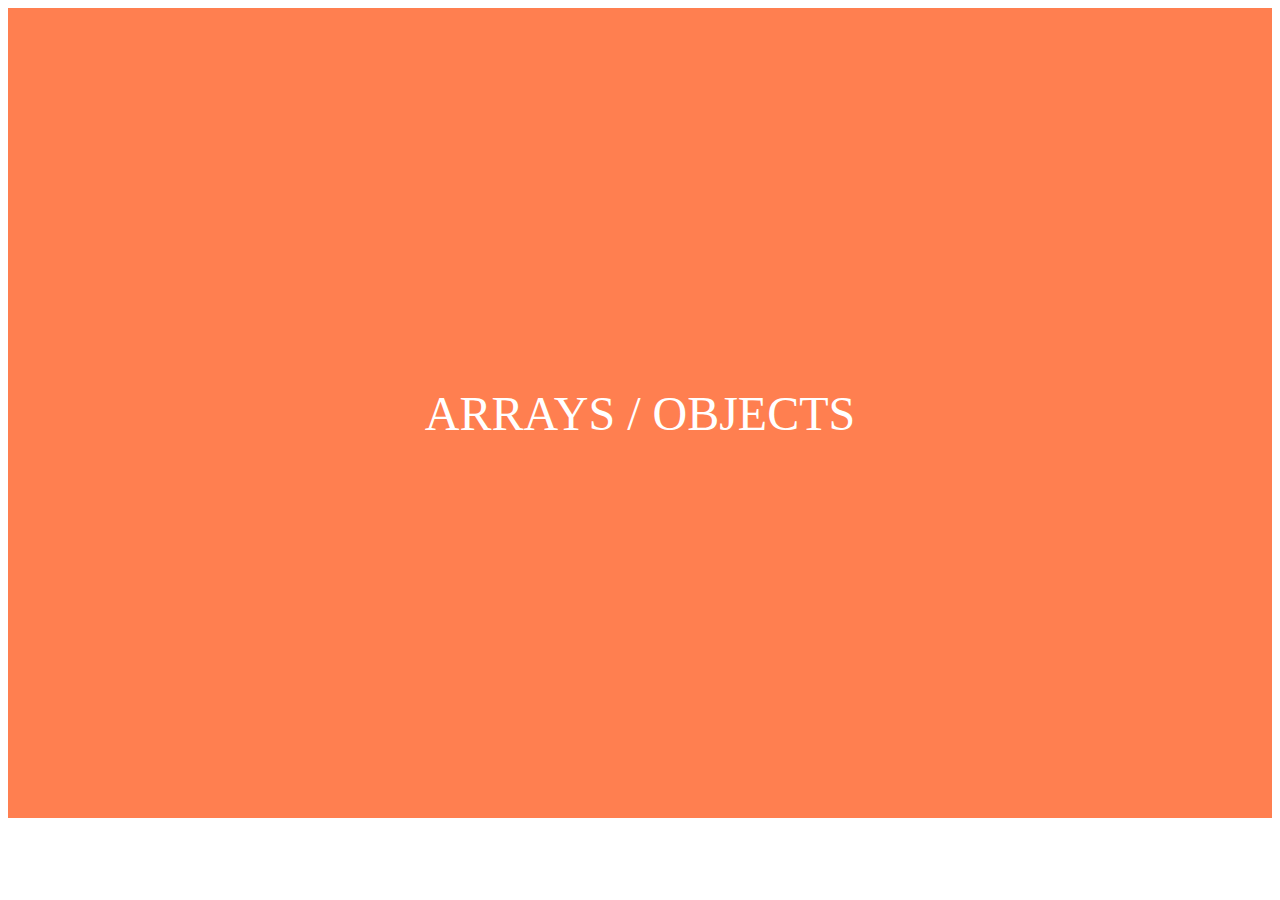
<file: index.html>
<!DOCTYPE html>
<html lang="en">
  <head>
    <meta charset="UTF-8" />
    <meta http-equiv="X-UA-Compatible" content="IE=edge" />
    <meta name="viewport" content="width=device-width, initial-scale=1.0" />
    <title>Document</title>

    <style>
      div {
        width: 100%;
        height: 90vh;
        background-color: coral;
        display: flex;
        justify-content: center;
        align-items: center;
        color: white;
        font-size: 3rem;
      }
    </style>
    <script type="text/javascript" src="index.js"></script>
  </head>
  <body>
    <div>ARRAYS / OBJECTS</div>
  </body>
</html>
</file>
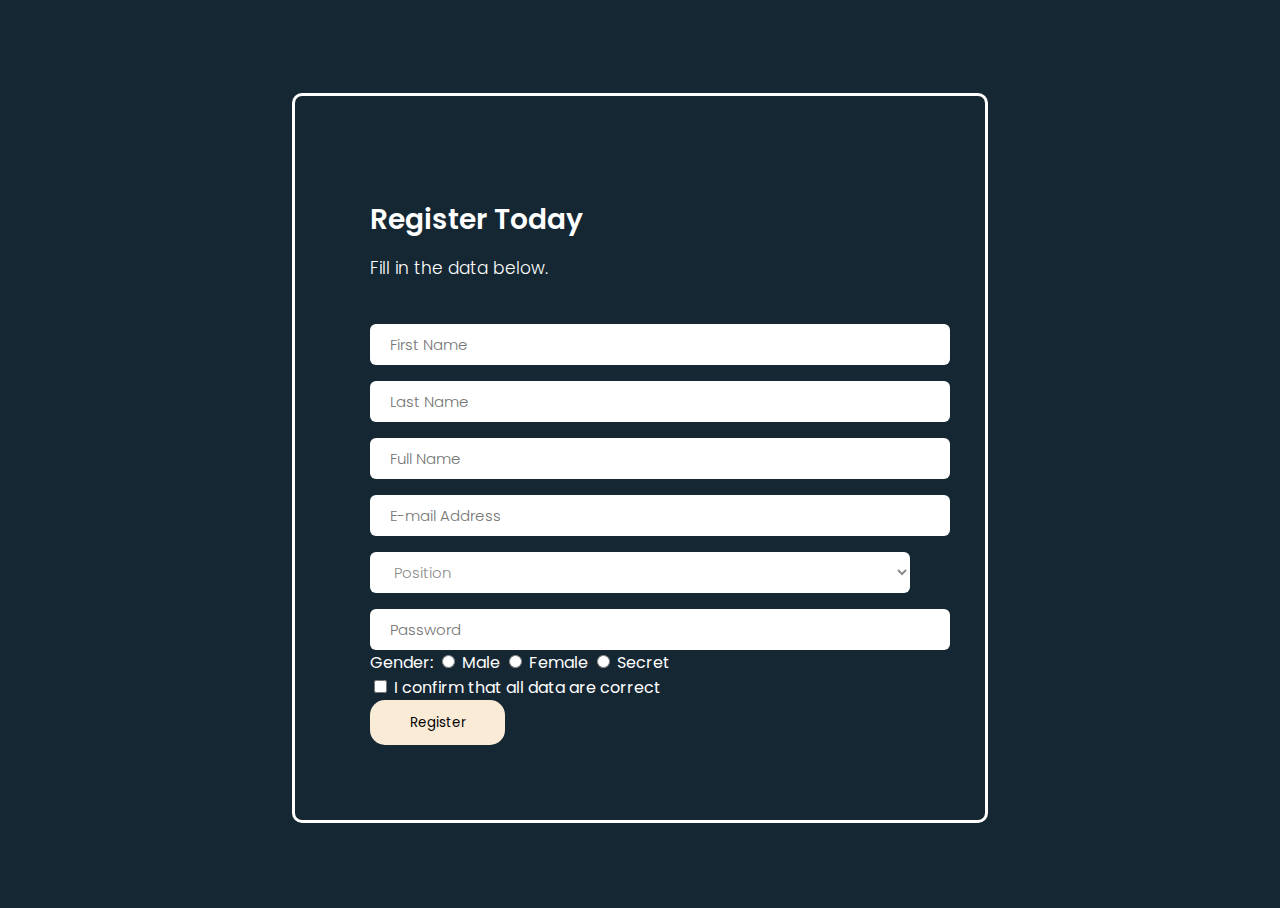
<file: jsDOM/index.html>
<!DOCTYPE html>
<html lang="en">
  <head>
    <meta charset="UTF-8" />
    <meta http-equiv="X-UA-Compatible" content="IE=edge" />
    <meta name="viewport" content="width=device-width, initial-scale=1.0" />
    <title>Document</title>

    <link rel="stylesheet" href="style.css" />
    <script src="script.js"></script>

  </head>
  <body>
    <div class="form-body">
      <div class="row">
        <div class="form-holder">
          <div class="form-content">
            <div class="form-items">
              <h3>Register Today</h3>
              <p>Fill in the data below.</p>
              <form class="requires-validation" novalidate>
                <div id="first-three">
                  <div class="col-md-12">
                    <input
                      type="text"
                      name="name"
                      id="first-name"
                      placeholder="First Name"
                      required
                    />
                  </div>

                  <div class="col-md-12">
                    <input
                      id="last-name"
                      class="form-control"
                      type="text"
                      name="name"
                      placeholder="Last Name"
                      required
                      max-length="40"
                    />
                  </div>
                  <span id="char-count"></span>
                  <div class="col-md-12">
                    <input
                      id="email"
                      class="form-control"
                      type="email"
                      name="email"
                      placeholder="E-mail Address"
                      required
                    />
                  </div>
                </div>

                <div class="col-md-12">
                  <select id="job-list" class="form-select mt-3" required>
                    <!-- <option selected disabled value="">Position</option>
                    <option value="jweb">Junior Web Developer</option>
                    <option value="sweb">Senior Web Developer</option>
                    <option value="pmanager">Project Manager</option> -->
                  </select>
                </div>
                <span id='position'></span>
                <div class="col-md-12">
                  <input
                    class="form-control"
                    type="password"
                    name="password"
                    placeholder="Password"
                    required
                  />
                </div>

                <div class="col-md-12 mt-3">
                  <label class="mb-3 mr-1" for="gender">Gender: </label>

                  <input
                    type="radio"
                    class="btn-check"
                    name="gender"
                    id="male"
                    autocomplete="off"
                    required
                  />
                  <label class="btn btn-sm btn-outline-secondary" for="male"
                    >Male</label
                  >

                  <input
                    type="radio"
                    class="btn-check"
                    name="gender"
                    id="female"
                    autocomplete="off"
                    required
                  />
                  <label class="btn btn-sm btn-outline-secondary" for="female"
                    >Female</label
                  >

                  <input
                    type="radio"
                    class="btn-check"
                    name="gender"
                    id="secret"
                    autocomplete="off"
                    required
                  />
                  <label class="btn btn-sm btn-outline-secondary" for="secret"
                    >Secret</label
                  >
                </div>

                <div class="form-check">
                  <input
                    class="form-check-input"
                    type="checkbox"
                    value=""
                    id="invalidCheck"
                    required
                  />
                  <label class="form-check-label"
                    >I confirm that all data are correct</label
                  >
                </div>

                <div class="form-button mt-3">
                  <button id="submit" type="submit" class="btn btn-primary">
                    Register
                  </button>
                </div>
              </form>
            </div>
          </div>
        </div>
      </div>
    </div>
    <!-- <script src="script.js"></script> -->
  </body>
</html>
</file>
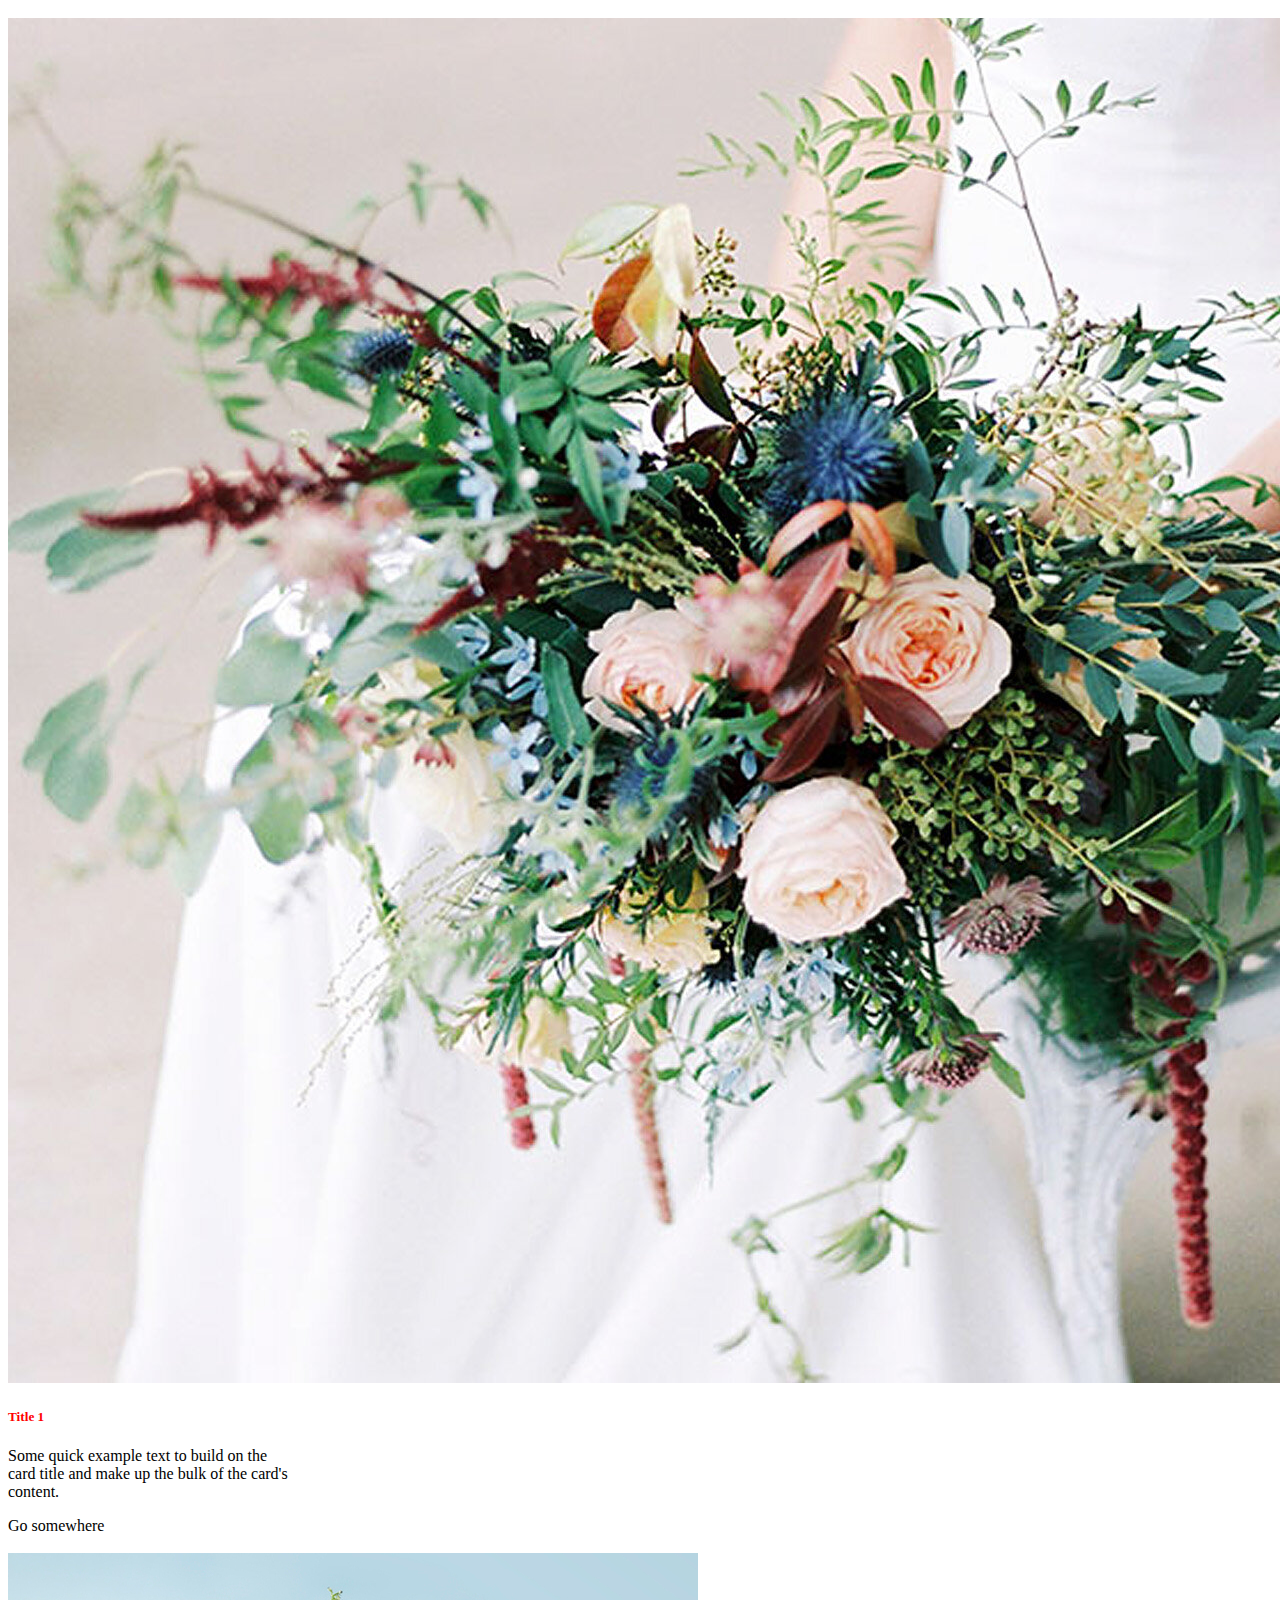
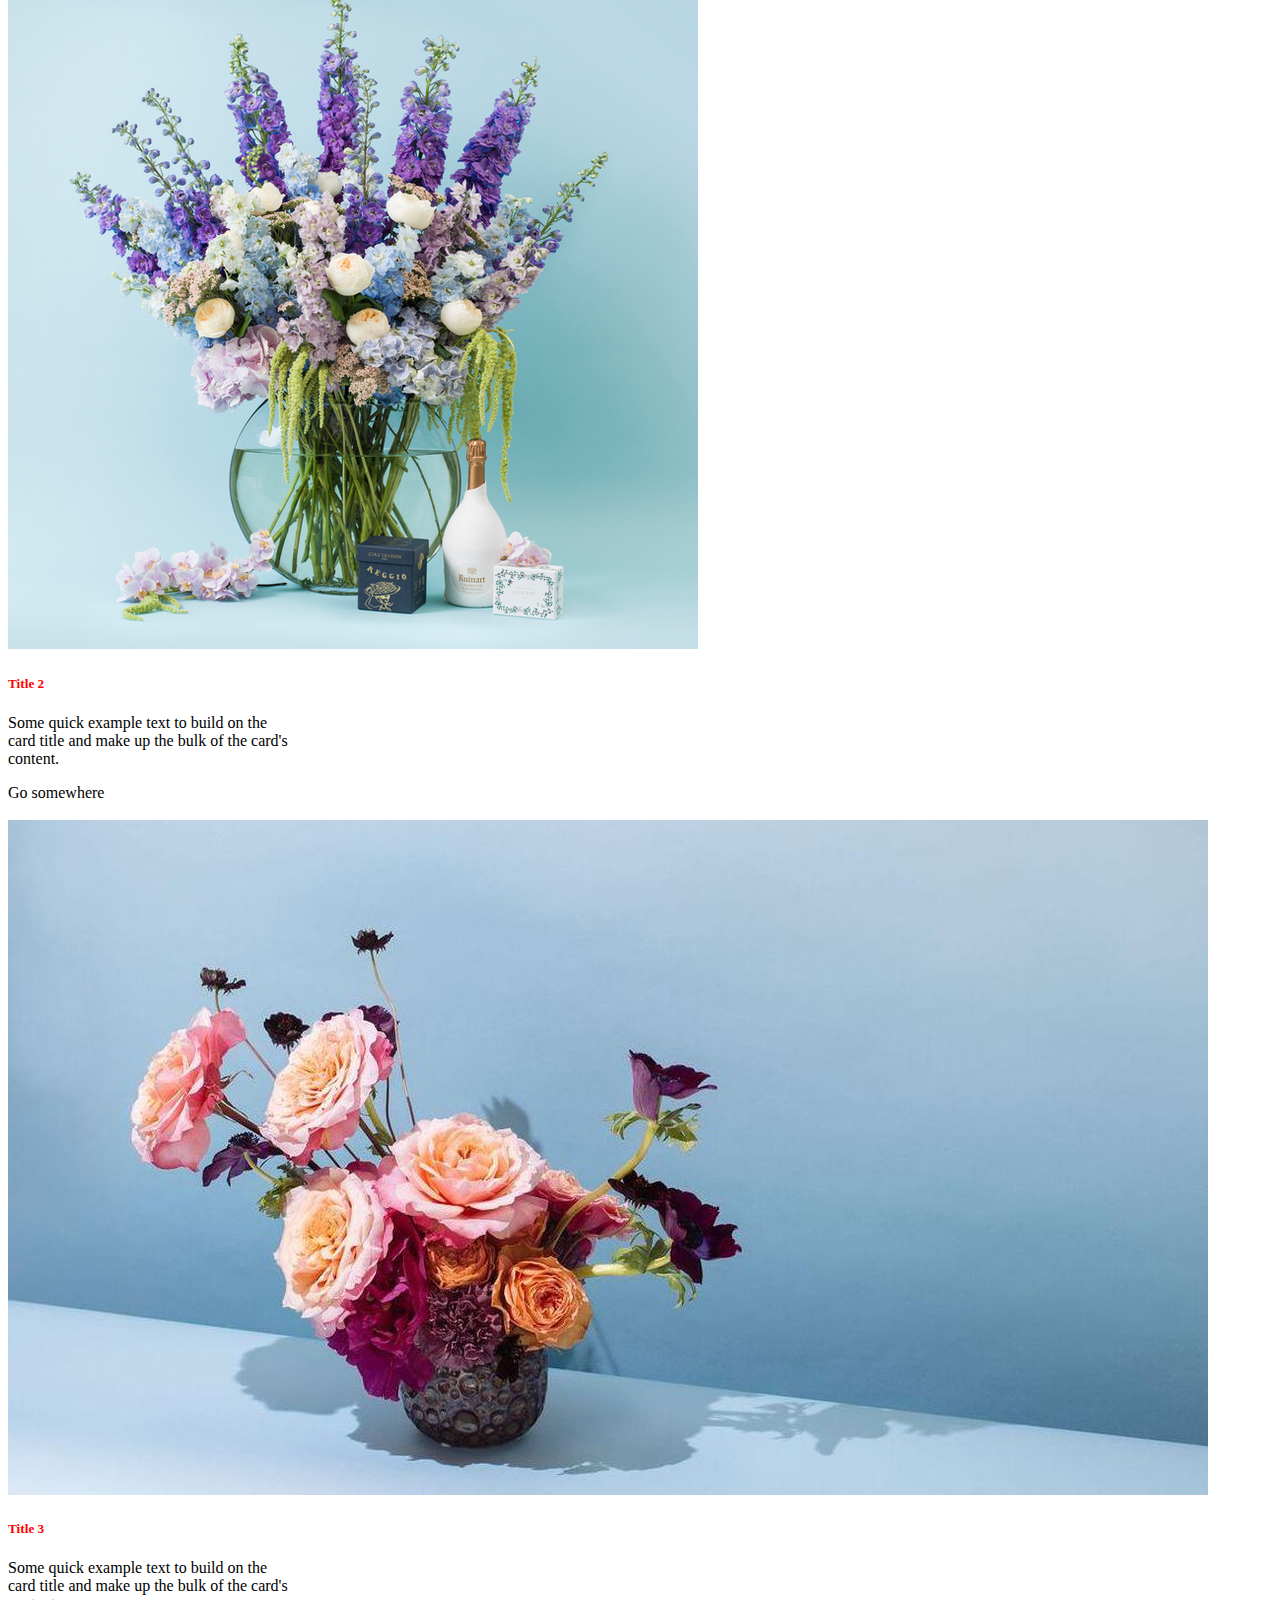
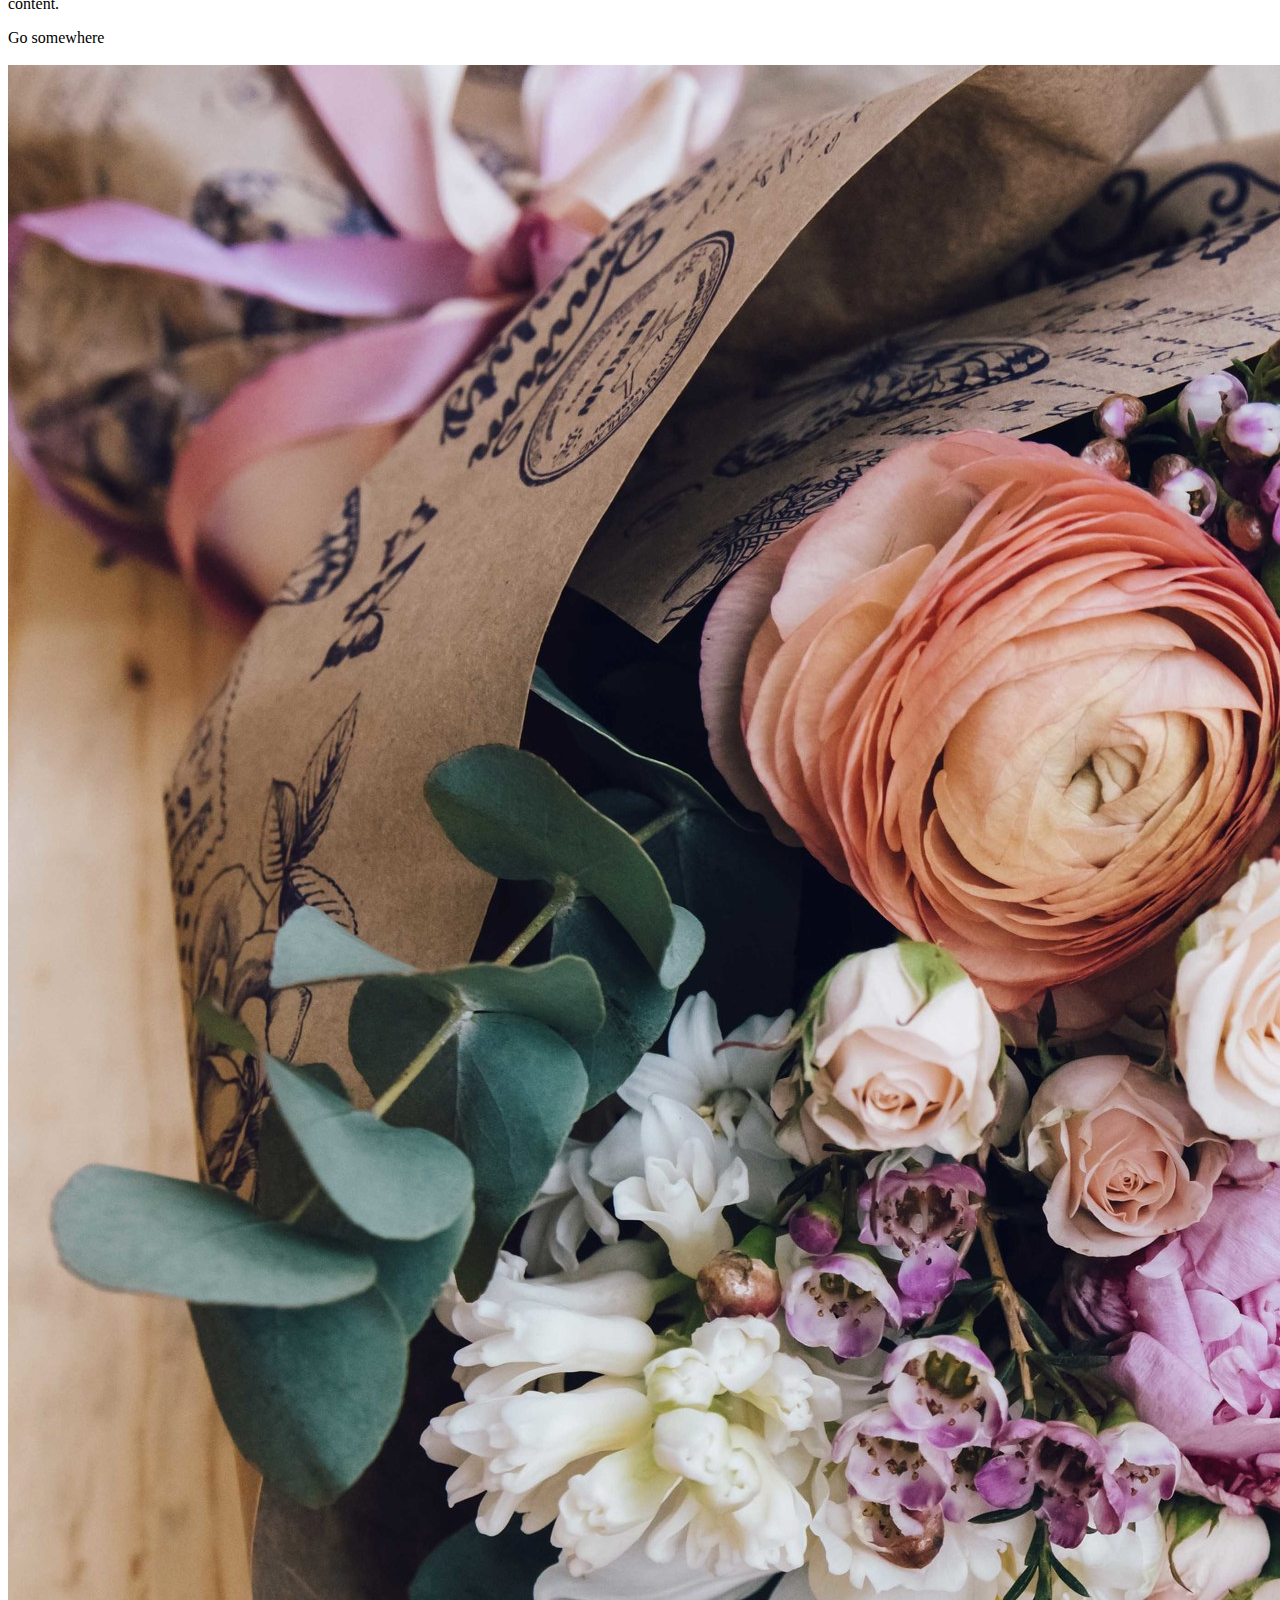
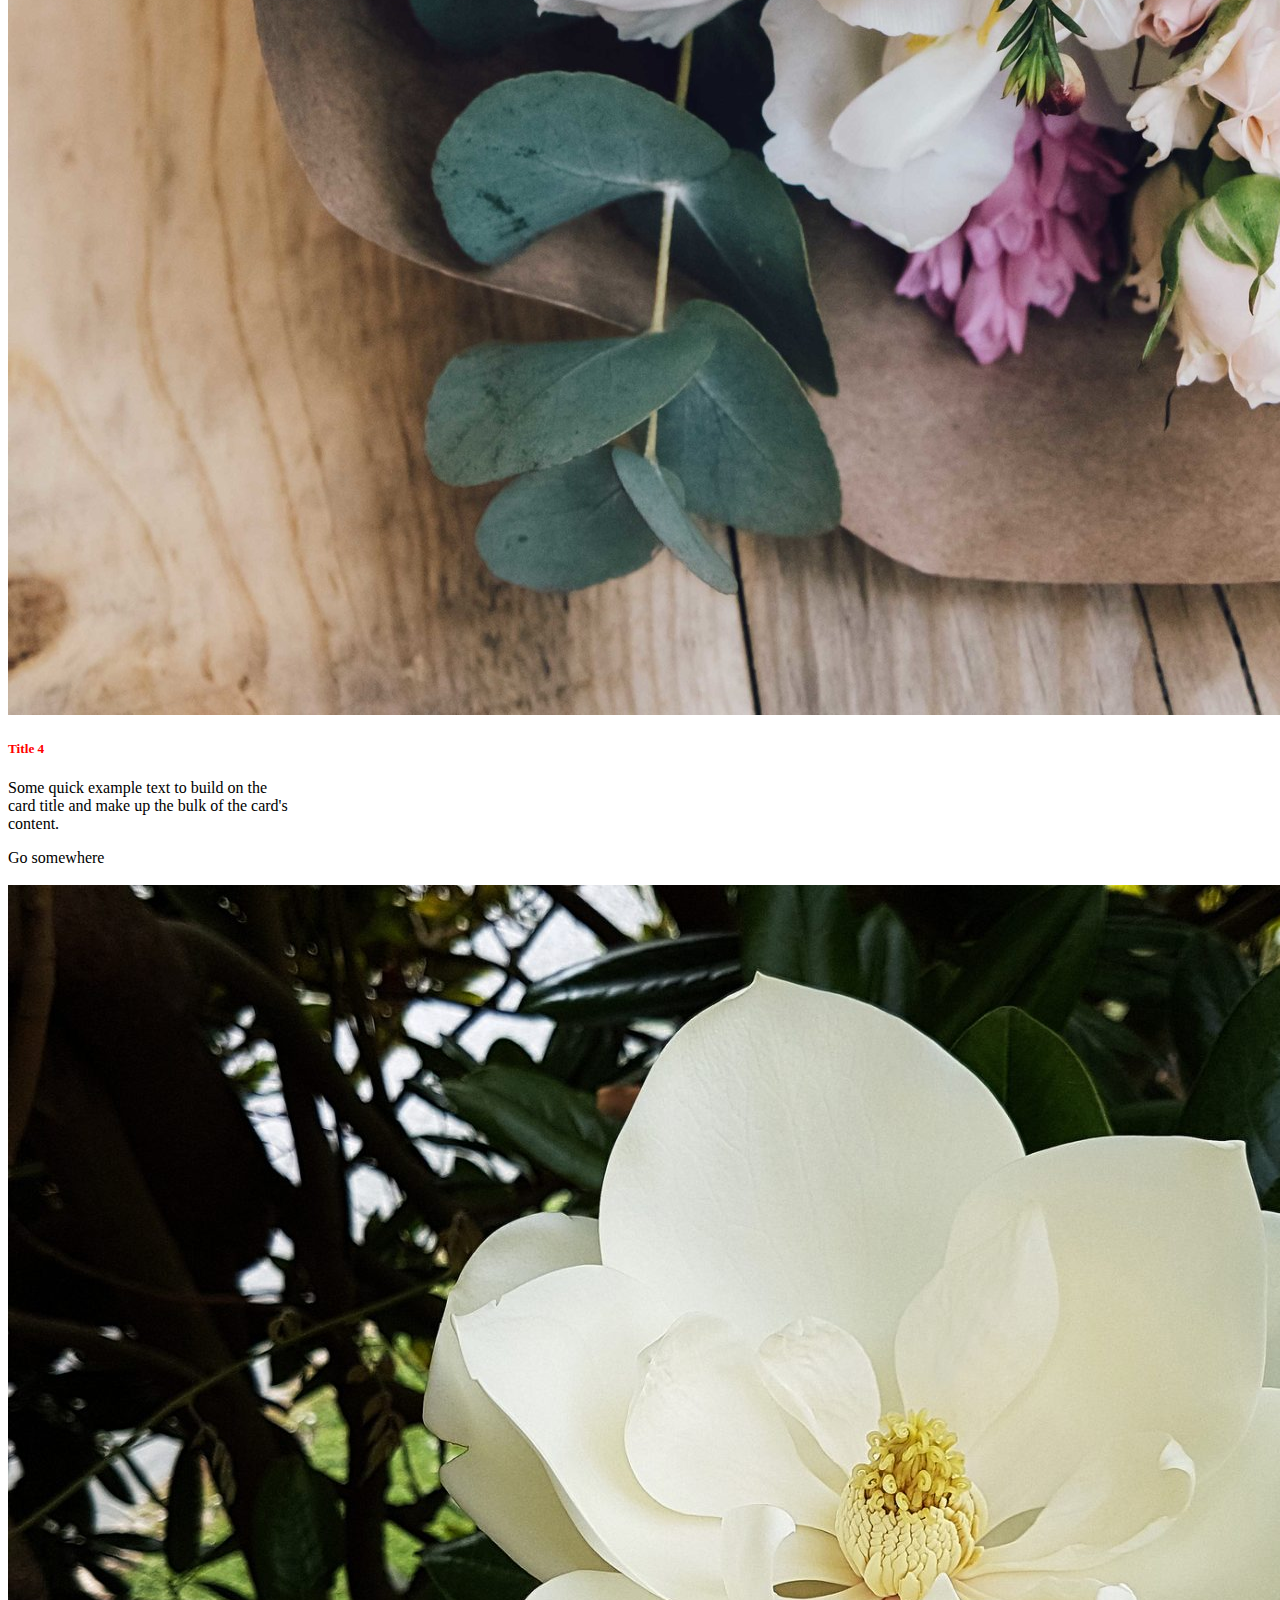
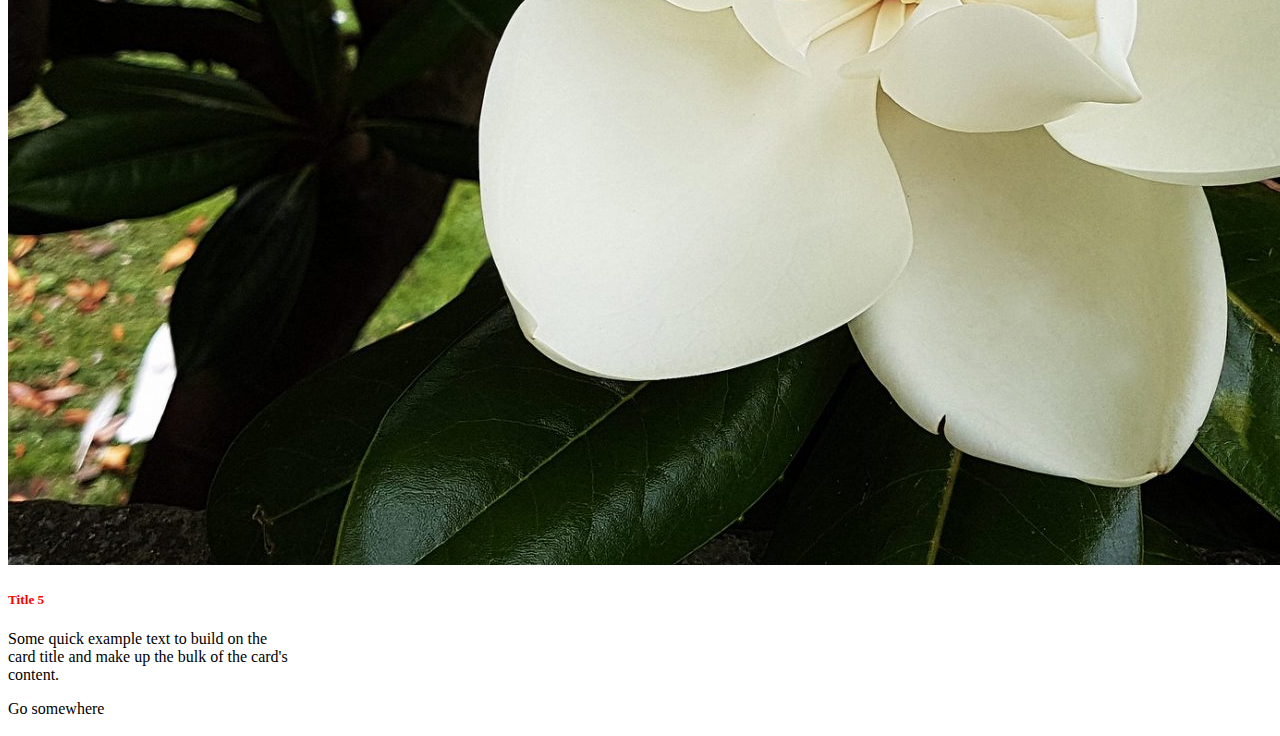
<file: jsDOM/mfr/index.html>
<!DOCTYPE html>
<html lang="en">
  <head>
    <meta charset="UTF-8" />
    <meta http-equiv="X-UA-Compatible" content="IE=edge" />
    <meta name="viewport" content="width=device-width, initial-scale=1.0" />
    <title>Document</title>
    <link rel="stylesheet" href="style.css" type="text/css">
    <link
      rel="stylesheet"
      href="https://cdnjs.cloudflare.com/ajax/libs/font-awesome/5.15.3/css/all.min.css"
    />
    <link
      href="https://cdn.jsdelivr.net/npm/bootstrap@5.0.0-beta3/dist/css/bootstrap.min.css"
      rel="stylesheet"
      integrity="sha384-eOJMYsd53ii+scO/bJGFsiCZc+5NDVN2yr8+0RDqr0Ql0h+rP48ckxlpbzKgwra6"
      crossorigin="anonymous"
    />
  </head>
  <body>
      <div class="container">
           <!-- <div class="card" style="width: 18rem;">
                <img src="./images/flw1.jpg" class="card-img-top" alt="...">
                <div class="card-body">
                    <h5 class="card-title">Card title</h5>
                    <p class="card-text">Some quick example text to build on the card title and make up the bulk of the card's content.</p>
                    <a href="#" class="btn btn-primary">Go somewhere</a>
                </div>
          </div> -->
      </div>
    <script type="text/javascript" src="script.js"></script>

  </body>
</html>
</file>
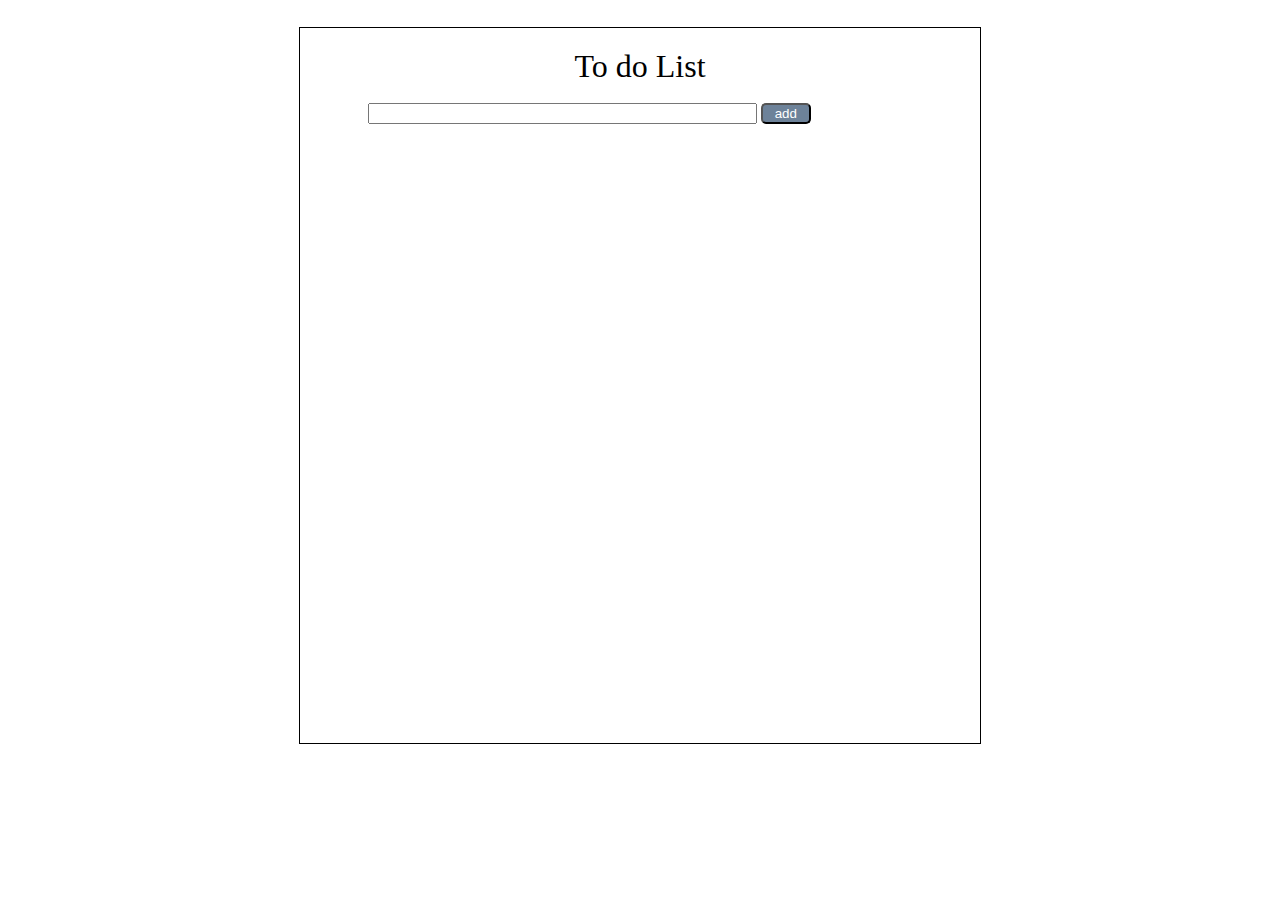
<file: jsDOM/TODOLIST/index.html>
<!DOCTYPE html>
<html lang="en">
<head>
    <meta charset="UTF-8">
    <meta http-equiv="X-UA-Compatible" content="IE=edge">
    <meta name="viewport" content="width=device-width, initial-scale=1.0">
    <title>TO DO LIST</title>
    <link rel="stylesheet" href="style.css">
</head>
<body>
    <div class="container">
        <div id="title">To do List</div>
          <div id="input-div">
                <input type="text" name="list" id="input">
                <button class="btn add-button">add</button>
            </div>
            <div id="content">
                <ul>
                  
                </ul>
            </div>
            
      
    </div>
    <script type="text/javascript" src="script.js"></script>
</body>
</html>
</file>
<file: jsDOM/style.css>
@import url('https://fonts.googleapis.com/css2?family=Poppins:wght@300;400;500;700;900&display=swap');

*, body {
    font-family: 'Poppins', sans-serif;
    font-weight: 400;
    -webkit-font-smoothing: antialiased;
    text-rendering: optimizeLegibility;
    -moz-osx-font-smoothing: grayscale;
}

html, body {
    height: 100%;
    background-color: #152733;
    overflow: hidden;
}


.form-holder {
      display: flex;
      flex-direction: column;
      justify-content: center;
      align-items: center;
      text-align: center;
      min-height: 100vh;
}

.form-holder .form-content {
    position: relative;
    text-align: center;
    display: -webkit-box;
    display: -moz-box;
    display: -ms-flexbox;
    display: -webkit-flex;
    display: flex;
    -webkit-justify-content: center;
    justify-content: center;
    -webkit-align-items: center;
    align-items: center;
    padding: 60px;
}

.form-content .form-items {
    border: 3px solid #fff;
    padding: 75px;
    display: inline-block;
    width: 100%;
    min-width: 540px;
    -webkit-border-radius: 10px;
    -moz-border-radius: 10px;
    border-radius: 10px;
    text-align: left;
    -webkit-transition: all 0.4s ease;
    transition: all 0.4s ease;
}

.form-content h3 {
    color: #fff;
    text-align: left;
    font-size: 28px;
    font-weight: 600;
    margin-bottom: 5px;
}

.form-content h3.form-title {
    margin-bottom: 30px;
}

.form-content p {
    color: #fff;
    text-align: left;
    font-size: 17px;
    font-weight: 300;
    line-height: 20px;
    margin-bottom: 30px;
}


.form-content label, .was-validated .form-check-input:invalid~.form-check-label, .was-validated .form-check-input:valid~.form-check-label{
    color: #fff;
}

.form-content input[type=text], .form-content input[type=password], .form-content input[type=email], .form-content select {
    width: 100%;
    padding: 9px 20px;
    text-align: left;
    border: 0;
    outline: 0;
    border-radius: 6px;
    background-color: #fff;
    font-size: 15px;
    font-weight: 300;
    color: #8D8D8D;
    -webkit-transition: all 0.3s ease;
    transition: all 0.3s ease;
    margin-top: 16px;
}


.btn-primary{
    background-color: #6C757D;
    outline: none;
    border: 0px;
     box-shadow: none;
}

.btn-primary:hover, .btn-primary:focus, .btn-primary:active{
    background-color: #495056;
    outline: none !important;
    border: none !important;
     box-shadow: none;
}

.form-content textarea {
    position: static !important;
    width: 100%;
    padding: 8px 20px;
    border-radius: 6px;
    text-align: left;
    background-color: #fff;
    border: 0;
    font-size: 15px;
    font-weight: 300;
    color: #8D8D8D;
    outline: none;
    resize: none;
    height: 120px;
    -webkit-transition: none;
    transition: none;
    margin-bottom: 14px;
}

.form-content textarea:hover, .form-content textarea:focus {
    border: 0;
    background-color: #ebeff8;
    color: #8D8D8D;
}

.mv-up{
    margin-top: -9px !important;
    margin-bottom: 8px !important;
}

.invalid-feedback{
    color: #ff606e;
}

.valid-feedback{
   color: #2acc80;
}

span{
    color: #fff;
    font-size: 1rem;
}
</file>
<file: jsDOM/mfr/style.css>
.card-title{
    color: red
}
</file>
<file: jsDOM/TODOLIST/style.css>
body{
    margin: 0px;
    padding: 0px;
    box-sizing: border-box;
}

.container{
    width: 50%;
    height: 75vh;
    border: 1px solid black;
    margin: 3vh auto;
    padding: 20px;
}

#title {
    text-align: center;
    margin-bottom: 2vh;
    font-size: 2rem;
}

#input-div {
    width: 85%;
    margin: 0 auto;
}

#input {
    width: 70%;
    
}

.add-button {
    width: 50px;
    border-radius: 5px;
    background-color:#6D8299;
    color: #fff;
}

#content {
    width: 75%;
    margin: 0 auto;
}

li{
    display: flex;
    justify-content: space-around;
    align-items: center;
    list-style: none;
    margin-bottom: 2vh ;
}

.list-element{
    width: 75%;
}

.delete-button {
    background-color: red;
    width: 50px;
    padding: 5px;
    color: #fff;
    text-align: center;
    border-radius: 5px;
}

.delete-button:hover{
    cursor: pointer;
}
</file>
